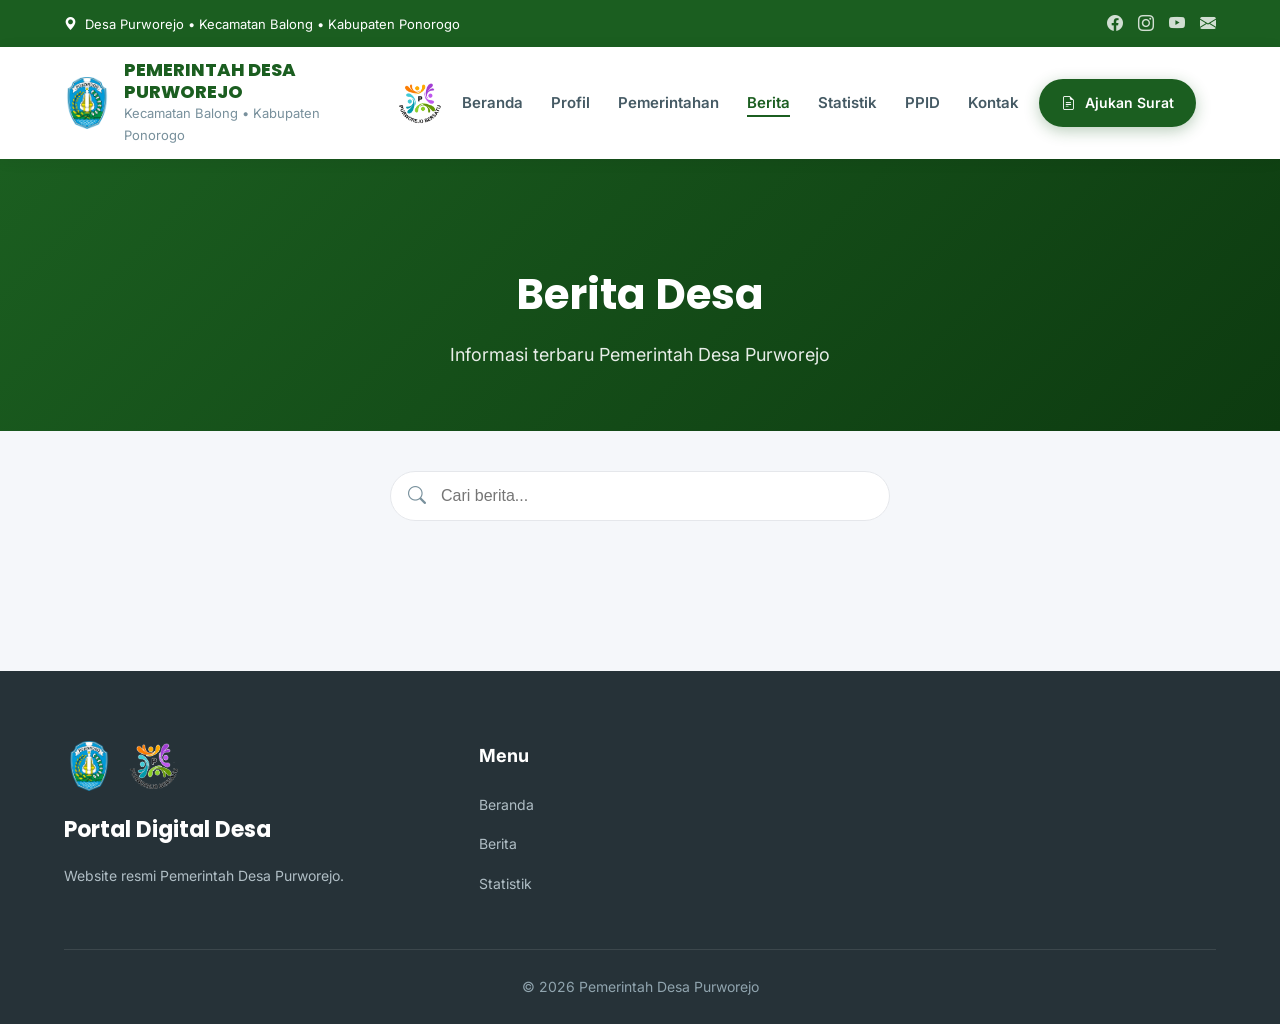
<file: berita.html>
<!DOCTYPE html>
<html lang="id">
<head>
    <meta charset="UTF-8">
    <meta name="viewport" content="width=device-width, initial-scale=1.0">
    <title>Berita Desa | Portal Digital Desa Purworejo</title>
    <link rel="preconnect" href="https://fonts.googleapis.com">
    <link href="https://fonts.googleapis.com/css2?family=Inter:wght@300;400;500;600;700;800&family=Poppins:wght@600;700;800&display=swap" rel="stylesheet">
    <link rel="stylesheet" href="https://cdn.jsdelivr.net/npm/bootstrap-icons@1.13.1/font/bootstrap-icons.min.css">
    <link href="https://unpkg.com/aos@2.3.4/dist/aos.css" rel="stylesheet">
    <link rel="stylesheet" href="css/style.css">
    <link rel="stylesheet" href="css/responsive.css">
</head>
<body>

<!-- LOADER -->
<div class="loader" id="loader">
    <div class="spinner"></div>
    <p>Memuat berita...</p>
</div>

<!-- TOPBAR -->
<section class="topbar">
    <div class="container topbar-content">
        <div class="top-left">
            <i class="bi bi-geo-alt-fill"></i>
            <span>Desa Purworejo • Kecamatan Balong • Kabupaten Ponorogo</span>
        </div>
        <div class="top-right">
            <a href="#"><i class="bi bi-facebook"></i></a>
            <a href="#"><i class="bi bi-instagram"></i></a>
            <a href="#"><i class="bi bi-youtube"></i></a>
            <a href="#"><i class="bi bi-envelope-fill"></i></a>
        </div>
    </div>
</section>

<!-- HEADER -->
<header class="header" id="header">
    <div class="container">
        <div class="navbar">
            <a href="index.html" class="logo">
                <img src="images/logo-ponorogo.png" alt="Logo Kabupaten Ponorogo" class="logo-kabupaten">
                <div class="logo-text">
                    <h2>PEMERINTAH DESA PURWOREJO</h2>
                    <span>Kecamatan Balong • Kabupaten Ponorogo</span>
                </div>
                <img src="images/logo-desa.png" alt="Logo Desa Purworejo" class="logo-desa">
            </a>
            <nav id="mainNav">
                <ul>
                    <li><a href="index.html">Beranda</a></li>
                    <li><a href="#" onclick="segeraHadir('Profil');return false;">Profil</a></li>
                    <li><a href="#" onclick="segeraHadir('Pemerintahan');return false;">Pemerintahan</a></li>
                    <li><a href="berita.html" class="active">Berita</a></li>
                    <li><a href="statistics.html">Statistik</a></li>
                    <li><a href="#" onclick="segeraHadir('PPID');return false;">PPID</a></li>
                    <li><a href="index.html#kontak">Kontak</a></li>
                </ul>
            </nav>
            <div class="header-button">
                <a href="https://purworejobersatu.github.io/surat-desa-purworejo/" target="_blank" rel="noopener" class="btn-primary">
                    <i class="bi bi-file-earmark-text"></i>
                    <span>Ajukan Surat</span>
                </a>
            </div>
            <button class="menu-toggle" id="menuToggle"><i class="bi bi-list"></i></button>
        </div>
    </div>
</header>

<!-- PAGE HEADER -->
<section class="page-header">
    <div class="container" data-aos="fade-up">
        <h1>Berita Desa</h1>
        <p>Informasi terbaru Pemerintah Desa Purworejo</p>
    </div>
</section>

<!-- SEARCH -->
<section class="news-search">
    <div class="container" data-aos="fade-up">
        <div class="search-box">
            <i class="bi bi-search"></i>
            <input type="text" id="searchBerita" placeholder="Cari berita...">
        </div>
    </div>
</section>

<!-- NEWS LIST -->
<section class="news-list">
    <div class="container">
        <div id="newsContainer" class="news-grid">
            <div class="loading-news">
                <div class="spinner-small"></div>
                <p>Memuat berita...</p>
            </div>
        </div>
    </div>
</section>

<!-- FOOTER -->
<footer class="footer">
    <div class="container">
        <div class="footer-grid">
            <div class="footer-brand">
                <div class="footer-logo">
                    <img src="images/logo-ponorogo.png" alt="Logo">
                    <img src="images/logo-desa.png" alt="Logo Desa">
                </div>
                <h3>Portal Digital Desa</h3>
                <p>Website resmi Pemerintah Desa Purworejo.</p>
            </div>
            <div class="footer-menu">
                <h4>Menu</h4>
                <ul>
                    <li><a href="index.html">Beranda</a></li>
                    <li><a href="berita.html">Berita</a></li>
                    <li><a href="statistics.html">Statistik</a></li>
                </ul>
            </div>
        </div>
        <div class="copyright">
            <p>© 2026 Pemerintah Desa Purworejo</p>
        </div>
    </div>
</footer>

<!-- SCRIPTS -->
<script src="https://unpkg.com/aos@2.3.4/dist/aos.js"></script>
<script src="js/config.js"></script>
<script src="js/helper.js"></script>
<script src="js/popup.js"></script>
<script src="js/api.js"></script>
<script src="js/berita.js"></script>

<script>
AOS.init({ duration: 800, once: true });
window.addEventListener('load', () => {
    document.getElementById('loader').classList.add('hide');
});
</script>

</body>
</html>
</file>
<file: css/style.css>
/* ==========================================
   PORTAL DIGITAL DESA PURWOREJO v2.0
   Modern Design + All Features
========================================== */

@import url('https://fonts.googleapis.com/css2?family=Inter:wght@300;400;500;600;700;800&family=Poppins:wght@600;700;800&display=swap');

:root {
    --primary: #1B5E20;
    --primary-light: #2E7D32;
    --primary-dark: #0D3B10;
    --secondary: #1565C0;
    --warning: #F9A825;
    --danger: #E53935;
    --white: #ffffff;
    --light: #F5F7FA;
    --dark: #263238;
    --text: #455A64;
    --text-light: #78909C;
    --border: #E5E7EB;
    --radius: 18px;
    --radius-sm: 12px;
    --shadow: 0 10px 35px rgba(0,0,0,.08);
    --shadow-lg: 0 20px 50px rgba(0,0,0,.12);
    --transition: .35s ease;
}

* { margin:0; padding:0; box-sizing:border-box; }
html { scroll-behavior:smooth; }
body { font-family:'Inter',sans-serif; background:var(--light); color:var(--text); line-height:1.7; overflow-x:hidden; }
img { display:block; width:100%; height:auto; }
a { text-decoration:none; color:inherit; transition:var(--transition); }
ul { list-style:none; }

.container { width:90%; max-width:1280px; margin:auto; }

/* ==========================================
   LOADER
========================================== */
.loader { position:fixed; top:0; left:0; width:100%; height:100%; background:#fff; display:flex; flex-direction:column; justify-content:center; align-items:center; z-index:99999; transition:opacity .5s, visibility .5s; }
.loader.hide { opacity:0; visibility:hidden; }
.spinner { width:60px; height:60px; border:6px solid #eee; border-top:6px solid var(--primary); border-radius:50%; animation:spin 1s linear infinite; }
.spinner-small { width:30px; height:30px; border:4px solid #eee; border-top:4px solid var(--primary); border-radius:50%; animation:spin 1s linear infinite; }
@keyframes spin { 100% { transform:rotate(360deg); } }

/* ==========================================
   BUTTONS
========================================== */
.btn-primary { display:inline-flex; align-items:center; gap:10px; padding:14px 28px; background:var(--primary); color:#fff; border-radius:50px; font-weight:600; transition:.3s; box-shadow:0 4px 15px rgba(27,94,32,.3); border:none; cursor:pointer; }
.btn-primary:hover { background:var(--primary-light); transform:translateY(-3px); box-shadow:0 8px 25px rgba(27,94,32,.4); }
.btn-secondary { display:inline-flex; align-items:center; gap:10px; padding:14px 28px; background:rgba(255,255,255,.2); border:2px solid rgba(255,255,255,.4); color:#fff; border-radius:50px; font-weight:600; transition:.3s; backdrop-filter:blur(10px); }
.btn-secondary:hover { background:rgba(255,255,255,.35); transform:translateY(-3px); }

/* ==========================================
   SECTION TITLE
========================================== */
.section-title { text-align:center; margin-bottom:60px; }
.section-title span { display:inline-block; padding:8px 18px; background:#E8F5E9; color:var(--primary); border-radius:50px; font-weight:700; font-size:14px; margin-bottom:15px; }
.section-title h2 { font-family:'Poppins',sans-serif; font-size:40px; color:var(--dark); margin-bottom:15px; }
.section-title p { max-width:700px; margin:auto; color:var(--text-light); }

/* ==========================================
   TOPBAR
========================================== */
.topbar { background:var(--primary); color:#fff; font-size:13px; padding:10px 0; }
.topbar-content { display:flex; justify-content:space-between; align-items:center; }
.top-left { display:flex; align-items:center; gap:8px; }
.top-right { display:flex; gap:15px; }
.top-right a { font-size:16px; color:#fff; opacity:.8; transition:.3s; }
.top-right a:hover { opacity:1; transform:translateY(-2px); }

/* ==========================================
   HEADER
========================================== */
.header { position:sticky; top:0; left:0; width:100%; z-index:1000; background:#fff; box-shadow:0 2px 15px rgba(0,0,0,.06); }
.navbar { display:grid; grid-template-columns:auto 1fr auto auto; align-items:center; gap:20px; padding:12px 0; }

.logo { display:flex; align-items:center; gap:14px; }
.logo-kabupaten { width:52px; height:52px; object-fit:contain; }
.logo-desa { width:44px; height:44px; object-fit:contain; }
.logo-text { display:flex; flex-direction:column; }
.logo-text h2 { font-family:'Poppins',sans-serif; font-size:18px; font-weight:800; color:var(--primary); line-height:1.2; }
.logo-text span { font-size:13px; color:var(--text-light); }

nav ul { display:flex; gap:28px; align-items:center; justify-content:center; }
nav a { font-size:15px; font-weight:600; color:var(--text); position:relative; padding:5px 0; }
nav a::after { content:''; position:absolute; bottom:0; left:0; width:0; height:2px; background:var(--primary); transition:width .3s; }
nav a:hover, nav a.active { color:var(--primary); }
nav a:hover::after, nav a.active::after { width:100%; }

.header-button { display:flex; align-items:center; }
.header-button .btn-primary { padding:12px 22px; font-size:14px; }
.header-button .btn-primary span { display:inline; }

.menu-toggle { display:none; font-size:28px; color:var(--dark); background:none; border:none; cursor:pointer; }

/* ==========================================
   HERO
========================================== */
.hero { padding-top:0; }
.hero-slide { position:relative; height:600px; overflow:hidden; border-radius:0; }
.hero-slide img { position:absolute; width:100%; height:100%; object-fit:cover; }
.overlay { position:absolute; width:100%; height:100%; background:linear-gradient(90deg, rgba(0,0,0,.7) 0%, rgba(0,0,0,.4) 50%, rgba(0,0,0,.1) 100%); }
.hero .container { position:relative; height:100%; display:flex; align-items:center; z-index:2; }
.hero-content { max-width:650px; color:#fff; }
.hero-badge { display:inline-block; padding:10px 22px; background:rgba(255,255,255,.18); backdrop-filter:blur(10px); border-radius:50px; margin-bottom:20px; font-size:14px; font-weight:500; }
.hero-content h1 { font-family:'Poppins',sans-serif; font-size:52px; line-height:1.1; margin-bottom:20px; }
.hero-content p { font-size:18px; color:rgba(255,255,255,.9); margin-bottom:35px; max-width:600px; }
.hero-button { display:flex; gap:15px; flex-wrap:wrap; }

.swiper-pagination-bullet { background:#fff; opacity:.5; width:10px; height:10px; }
.swiper-pagination-bullet-active { background:var(--warning); opacity:1; }

/* ==========================================
   RUNNING TEXT
========================================== */
.running-text { background:#fff; padding:16px 0; box-shadow:var(--shadow); position:relative; z-index:5; }
.running-wrapper { display:flex; align-items:center; gap:20px; }
.running-label { display:flex; align-items:center; gap:10px; background:var(--primary); color:#fff; padding:10px 20px; border-radius:50px; font-weight:700; font-size:14px; white-space:nowrap; }
.running-label i { font-size:18px; }
.running-wrapper marquee { font-size:15px; font-weight:500; color:var(--dark); flex:1; }

/* ==========================================
   QUICK MENU
========================================== */
.quick-menu { background:var(--light); padding:80px 0; }
.quick-grid { display:grid; grid-template-columns:repeat(6,1fr); gap:20px; }
.quick-card { background:#fff; border-radius:var(--radius); padding:30px 20px; text-align:center; box-shadow:var(--shadow); transition:.35s; border:1px solid #ECEFF1; }
.quick-card:hover { transform:translateY(-10px); box-shadow:var(--shadow-lg); }
.quick-icon { width:70px; height:70px; margin:0 auto 20px; border-radius:50%; display:flex; align-items:center; justify-content:center; background:#E8F5E9; color:var(--primary); font-size:32px; transition:.3s; }
.quick-icon.blue{
    background:#2F80ED;
    color:#fff;
}

.quick-icon.green{
    background:#4CAF50;
    color:#fff;
}

.quick-icon.purple{
    background:#8E44AD;
    color:#fff;
}

.quick-icon.orange{
    background:#F39C12;
    color:#fff;
}

.quick-icon.red{
    background:#E74C3C;
    color:#fff;
}

.quick-icon.teal{
    background:#16A085;
    color:#fff;
}
.quick-card:hover .quick-icon { background:var(--primary); color:#fff; transform:scale(1.1); }
.quick-card h3 { font-size:17px; margin-bottom:10px; color:var(--dark); }
.quick-card p { font-size:13px; color:var(--text-light); line-height:1.5; }

/* ==========================================
   STATISTIK
========================================== */
.statistics { background:#fff; padding:80px 0; }
.stat-grid { display:grid; grid-template-columns:repeat(4,1fr); gap:25px; }
.stat-card { background:linear-gradient(135deg,#fff,#F8FAFC); padding:35px 25px; border-radius:var(--radius); text-align:center; box-shadow:var(--shadow); transition:.35s; border:1px solid #ECEFF1; }
.stat-card:hover { transform:translateY(-8px); box-shadow:var(--shadow-lg); }
.stat-card i { font-size:40px; color:var(--primary); margin-bottom:18px; display:block; }
.stat-card h3 { font-size:38px; font-weight:800; color:var(--primary); margin-bottom:8px; }
.stat-card p { font-weight:600; color:var(--text); font-size:15px; }
.stat-cta { text-align:center; margin-top:40px; }

/* ==========================================
   SAMBUTAN
========================================== */
.welcome { background:var(--light); padding:80px 0; }
.welcome-wrapper { display:grid; grid-template-columns:380px 1fr; gap:60px; align-items:center; }
.welcome-photo { overflow:hidden; border-radius:var(--radius); box-shadow:var(--shadow); background:#fff; }
.welcome-photo img { height:480px; object-fit:cover; }
.welcome-content span { display:inline-block; padding:8px 18px; background:#E8F5E9; border-radius:50px; color:var(--primary); font-weight:700; font-size:14px; margin-bottom:20px; }
.welcome-content h2 { font-family:'Poppins',sans-serif; font-size:36px; color:var(--dark); margin-bottom:25px; }
.welcome-content p { margin-bottom:18px; font-size:16px; line-height:1.8; color:var(--text); }

/* ==========================================
   BERITA
========================================== */
.news { background:#fff; padding:80px 0; }
.news-grid { display:grid; grid-template-columns:repeat(3,1fr); gap:30px; }
.news-card { background:#fff; border-radius:var(--radius); overflow:hidden; box-shadow:var(--shadow); transition:.35s; border:1px solid #ECEFF1; }
.news-card:hover { transform:translateY(-10px); box-shadow:var(--shadow-lg); }
.news-card img { height:220px; object-fit:cover; transition:.5s; }
.news-card:hover img { transform:scale(1.05); }
.news-content { padding:25px; }
.news-content span { display:inline-block; font-size:13px; color:var(--primary); font-weight:700; margin-bottom:12px; }
.news-content h3 { font-size:20px; margin-bottom:15px; line-height:1.4; color:var(--dark); }
.news-content p { margin-bottom:20px; font-size:14px; color:var(--text-light); line-height:1.7; display:-webkit-box; -webkit-line-clamp:3; -webkit-box-orient:vertical; overflow:hidden; }
.news-content a { color:var(--primary); font-weight:700; display:inline-flex; align-items:center; gap:5px; }
.news-content a:hover { color:var(--warning); gap:10px; }
.news-cta { text-align:center; margin-top:40px; }
.loading-news { grid-column:1/-1; text-align:center; padding:60px; }
.loading-news p { margin-top:15px; color:var(--text-light); }

/* ==========================================
   LAYANAN
========================================== */
.services { background:var(--light); padding:80px 0; }
.services-grid { display:grid; grid-template-columns:repeat(3,1fr); gap:25px; }
.service-card { background:#fff; padding:40px 30px; border-radius:var(--radius); text-align:center; box-shadow:var(--shadow); transition:.35s; border:1px solid #ECEFF1; }
.service-card:hover { transform:translateY(-8px); box-shadow:var(--shadow-lg); }
.service-card i { font-size:45px; color:var(--primary); margin-bottom:20px; display:block; transition:.3s; }
.service-card:hover i { transform:scale(1.2); color:var(--secondary); }
.service-card h3 { font-size:20px; margin-bottom:12px; color:var(--dark); }
.service-card p { font-size:14px; color:var(--text-light); line-height:1.7; }

/* ==========================================
   APBDES
========================================== */
.budget { background:#fff; padding:80px 0; }
.budget-wrapper { display:grid; grid-template-columns:repeat(3,1fr); gap:25px; margin-bottom:40px; }
.budget-card { padding:35px; border-radius:var(--radius); text-align:center; color:#fff; position:relative; overflow:hidden; }
.budget-card::before { content:''; position:absolute; top:-50%; right:-50%; width:200px; height:200px; background:rgba(255,255,255,.1); border-radius:50%; }
.budget-card.income { background:linear-gradient(135deg, #1B5E20, #2E7D32); }
.budget-card.expense { background:linear-gradient(135deg, #1565C0, #1976D2); }
.budget-card.remain { background:linear-gradient(135deg, #F9A825, #F57F17); }
.budget-card i { font-size:40px; margin-bottom:15px; display:block; opacity:.9; }
.budget-card h3 { font-size:16px; margin-bottom:10px; opacity:.9; }
.budget-card h2 { font-size:28px; font-weight:800; }
.budget-chart { max-width:500px; margin:0 auto; }

/* ==========================================
   KONTAK
========================================== */
.contact { background:var(--light); padding:80px 0; }
.contact-wrapper { display:grid; grid-template-columns:1fr 1fr; gap:50px; align-items:start; }
.contact-info span { display:inline-block; padding:8px 18px; background:#E8F5E9; border-radius:50px; color:var(--primary); font-weight:700; font-size:14px; margin-bottom:20px; }
.contact-info h2 { font-family:'Poppins',sans-serif; font-size:36px; color:var(--dark); margin-bottom:20px; }
.contact-info p { margin-bottom:25px; line-height:1.8; }
.contact-info ul li { display:flex; align-items:center; gap:12px; margin-bottom:15px; font-size:15px; }
.contact-info ul li i { color:var(--primary); font-size:18px; }
.contact-form { background:#fff; padding:40px; border-radius:var(--radius); box-shadow:var(--shadow); }
.contact-form input, .contact-form textarea { width:100%; padding:14px 18px; margin-bottom:15px; border:1px solid var(--border); border-radius:var(--radius-sm); font-family:'Inter',sans-serif; font-size:15px; transition:.3s; }
.contact-form input:focus, .contact-form textarea:focus { outline:none; border-color:var(--primary); box-shadow:0 0 0 3px rgba(27,94,32,.1); }
.contact-form textarea { resize:vertical; min-height:120px; }

/* ==========================================
   FOOTER
========================================== */
.footer { background:var(--dark); padding:70px 0 0; color:#fff; }
.footer-grid { display:grid; grid-template-columns:2fr 1fr 1fr 1.5fr; gap:40px; margin-bottom:40px; }
.footer-brand .footer-logo { display:flex; gap:15px; margin-bottom:20px; }
.footer-brand .footer-logo img { width:50px; height:50px; object-fit:contain; }
.footer-brand h3 { font-family:'Poppins',sans-serif; font-size:22px; margin-bottom:15px; }
.footer-brand p { color:#b0bec5; line-height:1.8; margin-bottom:20px; font-size:14px; }
.footer-social { display:flex; gap:12px; }
.footer-social a { width:42px; height:42px; border-radius:50%; background:rgba(255,255,255,.1); display:flex; align-items:center; justify-content:center; font-size:18px; transition:.3s; }
.footer-social a:hover { background:var(--primary); transform:translateY(-3px); }
.footer-menu h4 { font-size:18px; margin-bottom:20px; color:#fff; }
.footer-menu ul li { margin-bottom:12px; }
.footer-menu ul li a { color:#b0bec5; font-size:14px; transition:.3s; }
.footer-menu ul li a:hover { color:#fff; padding-left:5px; }
.footer-contact h4 { font-size:18px; margin-bottom:20px; color:#fff; }
.footer-contact ul li { display:flex; align-items:flex-start; gap:10px; margin-bottom:12px; color:#b0bec5; font-size:14px; }
.footer-contact ul li i { color:var(--primary); margin-top:3px; }
.copyright { border-top:1px solid rgba(255,255,255,.1); padding:25px 0; text-align:center; font-size:14px; color:#90a4ae; }
.copyright i { color:#E53935; }

/* ==========================================
   FLOATING BUTTONS
========================================== */
.back-top { position:fixed; bottom:30px; right:30px; width:50px; height:50px; background:var(--primary); color:#fff; border-radius:50%; display:flex; align-items:center; justify-content:center; font-size:24px; opacity:0; visibility:hidden; transition:.3s; z-index:999; box-shadow:0 4px 15px rgba(27,94,32,.4); }
.back-top.show { opacity:1; visibility:visible; }
.back-top:hover { background:var(--primary-light); transform:translateY(-3px); }
.whatsapp { position:fixed; bottom:30px; left:30px; width:55px; height:55px; background:#25D366; color:#fff; border-radius:50%; display:flex; align-items:center; justify-content:center; font-size:26px; z-index:999; box-shadow:0 4px 15px rgba(37,211,102,.4); transition:.3s; }
.whatsapp:hover { transform:scale(1.1) rotate(10deg); }

/* ==========================================
   PAGE HEADER
========================================== */
.page-header { background:linear-gradient(135deg, var(--primary), var(--primary-dark)); color:#fff; padding:100px 0 60px; text-align:center; }
.page-header h1 { font-family:'Poppins',sans-serif; font-size:42px; margin-bottom:10px; }
.page-header p { opacity:.9; font-size:18px; }

.page-banner { padding:100px 0 50px; background:linear-gradient(135deg, #f7f9fc, #e8f5e9); }
.page-banner-content { text-align:center; }
.page-banner-content h1 { font-family:'Poppins',sans-serif; font-size:42px; font-weight:800; color:var(--dark); margin-bottom:15px; }
.page-banner-content p { font-size:18px; color:var(--text-light); max-width:700px; margin:auto; }

/* ==========================================
   NEWS SEARCH
========================================== */
.news-search { padding:40px 0; background:var(--light); }
.search-box { position:relative; max-width:500px; margin:0 auto; }
.search-box i { position:absolute; left:18px; top:50%; transform:translateY(-50%); color:var(--text-light); font-size:18px; }
.search-box input { width:100%; padding:15px 20px 15px 50px; border:1px solid var(--border); border-radius:50px; font-size:16px; transition:.3s; }
.search-box input:focus { outline:none; border-color:var(--primary); box-shadow:0 0 0 3px rgba(27,94,32,.1); }

/* ==========================================
   NEWS LIST PAGE
========================================== */
.news-list { padding:30px 0 80px; background:var(--light); }

/* ==========================================
   NEWS DETAIL
========================================== */
.news-detail { padding:60px 0; background:#fff; }
.back-news { display:inline-flex; align-items:center; gap:10px; margin-bottom:30px; color:var(--primary); font-weight:600; transition:.3s; }
.back-news:hover { color:var(--primary-dark); gap:15px; }
.detail-image { width:100%; height:450px; object-fit:cover; border-radius:var(--radius); margin-bottom:30px; box-shadow:var(--shadow); }
.detail-meta { color:#777; font-size:15px; margin-bottom:15px; }
.detail-meta span:first-child { color:var(--primary); font-weight:600; background:#E8F5E9; padding:4px 12px; border-radius:20px; }
#detailJudul { font-family:'Poppins',sans-serif; font-size:36px; line-height:1.4; color:var(--dark); margin-bottom:20px; }
.detail-author { display:flex; align-items:center; gap:10px; color:#666; margin-bottom:25px; }
.detail-author i { font-size:24px; color:var(--primary); }
.detail-content { font-size:17px; line-height:1.9; color:#444; margin:35px 0; }
.detail-content p { margin-bottom:20px; }
.detail-content h2 { color:var(--primary); margin:35px 0 20px; font-size:28px; }
.detail-content h3 { color:var(--primary); margin:30px 0 15px; font-size:22px; }
.detail-content img { width:100%; border-radius:var(--radius-sm); margin:25px 0; }
.detail-content ul { padding-left:25px; margin-bottom:25px; }
.detail-content li { margin-bottom:10px; }
.detail-tags { display:flex; flex-wrap:wrap; gap:10px; margin-top:30px; }
.detail-tags span { background:var(--primary); color:#fff; padding:8px 18px; border-radius:30px; font-size:13px; }

/* ==========================================
   STATISTICS PAGE
========================================== */
.statistics-filter { padding:30px 0; background:#f7f9fc; }
.filter-card { background:#fff; padding:35px; border-radius:var(--radius); box-shadow:var(--shadow); }
.filter-grid { display:grid; grid-template-columns:repeat(3,1fr); gap:25px; margin-top:25px; }
.filter-item { display:flex; flex-direction:column; }
.filter-item label { font-weight:600; margin-bottom:10px; color:var(--dark); display:flex; align-items:center; gap:8px; }
.filter-item label i { color:var(--primary); }
.filter-item select { padding:14px 16px; border:1px solid var(--border); border-radius:var(--radius-sm); font-size:15px; outline:none; transition:.3s; background:#fff; }
.filter-item select:focus { border-color:var(--primary); box-shadow:0 0 0 3px rgba(27,94,32,.1); }
.active-filter { display:flex; align-items:center; gap:10px; padding:14px 18px; background:#E8F5E9; border-left:5px solid var(--primary); border-radius:var(--radius-sm); margin-bottom:25px; }
.active-filter i { font-size:20px; color:var(--primary); }
.active-filter strong { color:var(--primary); }

.statistics-card { padding:30px 0 60px; background:#f7f9fc; }
.statistics-card .stat-grid { grid-template-columns:repeat(4,1fr); }
.stat-box { background:#fff; border-radius:var(--radius); padding:30px 20px; text-align:center; box-shadow:0 8px 25px rgba(0,0,0,.06); transition:.3s; }
.stat-box:hover { transform:translateY(-8px); box-shadow:0 18px 40px rgba(0,0,0,.12); }
.stat-box i { font-size:36px; color:var(--primary); margin-bottom:15px; display:block; }
.stat-box h2 { font-size:32px; font-weight:800; color:var(--dark); margin-bottom:8px; }
.stat-box span { font-size:14px; color:var(--text-light); }

.statistics-chart { padding:20px 0 60px; background:#f7f9fc; }
.chart-row { display:grid; grid-template-columns:1fr 1fr; gap:30px; margin-bottom:30px; }
.chart-card { background:#fff; border-radius:var(--radius); padding:35px; box-shadow:0 8px 25px rgba(0,0,0,.06); }
.chart-header { margin-bottom:30px; }
.chart-header h2 { font-size:24px; margin-bottom:8px; color:var(--dark); display:flex; align-items:center; gap:10px; }
.chart-header h2 i { color:var(--primary); }
.chart-header p { color:var(--text-light); font-size:15px; }

.statistics-table { padding:20px 0 60px; background:#f7f9fc; }
.table-card { background:#fff; padding:35px; border-radius:var(--radius); box-shadow:0 8px 25px rgba(0,0,0,.06); }
.table-responsive { overflow-x:auto; }
.table-card table { width:100%; border-collapse:collapse; margin-top:20px; }
.table-card th { background:var(--primary); color:#fff; padding:15px; font-weight:600; text-align:center; }
.table-card td { padding:14px; border-bottom:1px solid #ececec; text-align:center; }
.table-card tbody tr:hover { background:#f5f9ff; }

.statistics-info { padding:20px 0 60px; background:#f7f9fc; }
.info-card { background:#fff; padding:35px; border-radius:var(--radius); box-shadow:0 8px 25px rgba(0,0,0,.06); }
.info-grid { display:grid; grid-template-columns:repeat(3,1fr); gap:30px; margin:30px 0; }
.info-item { text-align:center; padding:20px; }
.info-item i { font-size:36px; color:var(--primary); margin-bottom:15px; display:block; }
.info-item h4 { margin-bottom:10px; color:var(--dark); }
.info-item p { color:var(--text-light); }
.status-online { color:#16a34a; font-weight:700; }
.export-button { display:flex; gap:15px; flex-wrap:wrap; justify-content:center; }
.export-button button { padding:14px 22px; border:none; border-radius:var(--radius-sm); cursor:pointer; font-weight:600; background:var(--primary); color:#fff; transition:.3s; display:flex; align-items:center; gap:8px; }
.export-button button:hover { transform:translateY(-2px); box-shadow:0 4px 15px rgba(27,94,32,.3); }

/* ==========================================
   POPUP SEGERA HADIR
========================================== */
.coming-modal { position:fixed; top:0; left:0; width:100%; height:100%; background:rgba(0,0,0,.55); display:none; justify-content:center; align-items:center; z-index:99999; animation:fadeIn .25s; }
.coming-content { background:#fff; width:420px; max-width:92%; border-radius:var(--radius); padding:40px; text-align:center; box-shadow:0 20px 50px rgba(0,0,0,.25); }
.coming-icon { font-size:60px; margin-bottom:15px; }
.coming-content h2 { color:var(--primary); margin-bottom:15px; font-family:'Poppins',sans-serif; }
.coming-content p { color:#555; line-height:1.7; margin-bottom:30px; }
.coming-content button { background:var(--primary); color:#fff; border:none; padding:12px 35px; border-radius:30px; cursor:pointer; font-size:16px; font-weight:600; transition:.3s; }
.coming-content button:hover { background:var(--primary-light); }
@keyframes fadeIn { from { opacity:0; } to { opacity:1; } }

/* ==========================================
   EMPTY STATE
========================================== */
.empty-news { grid-column:1/-1; text-align:center; padding:60px; color:var(--text-light); }
.empty-news i { font-size:48px; color:#ddd; margin-bottom:15px; display:block; }

/* ==========================================
   DATA DESA STATIS
========================================== */
.data-desa { background: #fff; padding: 80px 0; }
.data-grid { display: grid; grid-template-columns: repeat(6, 1fr); gap: 20px; }
.data-card { background: linear-gradient(135deg, #fff, #F8FAFC); padding: 30px 20px; border-radius: var(--radius); text-align: center; box-shadow: var(--shadow); transition: .35s; border: 1px solid #ECEFF1; }
.data-card:hover { transform: translateY(-8px); box-shadow: var(--shadow-lg); }
.data-icon { width: 60px; height: 60px; margin: 0 auto 15px; border-radius: 50%; display: flex; align-items: center; justify-content: center; background: #E8F5E9; color: var(--primary); font-size: 28px; }
.data-card h3 { font-size: 32px; font-weight: 800; color: var(--primary); margin-bottom: 8px; }
.data-card p { font-size: 13px; color: var(--text-light); line-height: 1.5; }
.data-card p small { display: block; margin-top: 5px; font-size: 11px; color: var(--text-muted); }

/* ==========================================
   USIA PENDUDUK
========================================== */
.usia-section { background: var(--light); padding: 80px 0; }
.usia-grid { display: grid; grid-template-columns: repeat(6, 1fr); gap: 20px; }
.usia-card { background: #fff; padding: 30px 15px; border-radius: var(--radius); text-align: center; box-shadow: var(--shadow); transition: .35s; }
.usia-card:hover { transform: translateY(-8px); }
.usia-icon { font-size: 36px; margin-bottom: 15px; }
.usia-card h3 { font-size: 28px; font-weight: 800; color: var(--primary); margin-bottom: 5px; }
.usia-card p { font-size: 13px; color: var(--text-light); }
.usia-card .usia-range { font-size: 11px; color: var(--text-muted); margin-top: 5px; }

/* Welcome photo caption */
.welcome-photo { position: relative; overflow: hidden; border-radius: var(--radius); box-shadow: var(--shadow); }
.photo-caption { position: absolute; bottom: 0; left: 0; right: 0; background: linear-gradient(transparent, rgba(0,0,0,.8)); padding: 30px 20px 20px; color: #fff; text-align: center; }
.photo-caption h4 { font-size: 18px; margin-bottom: 5px; }
.photo-caption p { font-size: 14px; opacity: .9; }

/* Contact social */
.contact-social { display: flex; gap: 12px; margin-top: 25px; }
.contact-social a { width: 45px; height: 45px; border-radius: 50%; background: var(--primary); color: #fff; display: flex; align-items: center; justify-content: center; font-size: 20px; transition: .3s; }
.contact-social a:hover { transform: translateY(-3px); background: var(--primary-light); }

/* Contact map */
.contact-map { border-radius: var(--radius); overflow: hidden; box-shadow: var(--shadow); min-height: 400px; }

/* Responsive data grid */
@media(max-width:1024px){
    .data-grid { grid-template-columns: repeat(3, 1fr); }
    .usia-grid { grid-template-columns: repeat(3, 1fr); }
}
@media(max-width:768px){
    .data-grid { grid-template-columns: repeat(2, 1fr); }
    .usia-grid { grid-template-columns: repeat(2, 1fr); }
    .contact-wrapper { grid-template-columns: 1fr; }
    .contact-map { min-height: 300px; }
}
</file>
<file: css/responsive.css>
/* ==========================================
   RESPONSIVE - PORTAL DIGITAL DESA v2.0
========================================== */

/* Large Tablet (1024px) */
@media(max-width:1024px){
    .container { width:95%; }
    .navbar { grid-template-columns:auto 1fr auto; }
    nav { display:none; position:absolute; top:100%; left:0; right:0; background:#fff; padding:20px; box-shadow:0 10px 30px rgba(0,0,0,.1); }
    nav.active { display:block; }
    nav ul { flex-direction:column; gap:15px; align-items:flex-start; }
    .menu-toggle { display:block; justify-self:end; }
    .header-button .btn-primary span { display:none; }
    .header-button .btn-primary { padding:10px 14px; }
    .hero-content h1 { font-size:42px; }
    .quick-grid { grid-template-columns:repeat(3,1fr); }
    .stat-grid { grid-template-columns:repeat(2,1fr); }
    .news-grid { grid-template-columns:repeat(2,1fr); }
    .services-grid { grid-template-columns:repeat(2,1fr); }
    .welcome-wrapper { grid-template-columns:1fr; gap:40px; }
    .welcome-photo { max-width:400px; margin:0 auto; }
    .welcome-photo img { height:400px; }
    .budget-wrapper { grid-template-columns:repeat(2,1fr); }
    .contact-wrapper { grid-template-columns:1fr; }
    .footer-grid { grid-template-columns:repeat(2,1fr); }
    .chart-row { grid-template-columns:1fr; }
    .statistics-card .stat-grid { grid-template-columns:repeat(2,1fr); }
    .filter-grid { grid-template-columns:repeat(2,1fr); }
    .info-grid { grid-template-columns:1fr; }
}

/* Tablet (768px) */
@media(max-width:768px){
    .top-left span { display:none; }
    .logo-text h2 { font-size:15px; }
    .logo-text span { font-size:11px; }
    .logo-kabupaten { width:40px; height:40px; }
    .logo-desa { width:36px; height:36px; }
    .hero-slide { height:500px; }
    .hero-content h1 { font-size:32px; }
    .hero-content p { font-size:16px; }
    .hero-button { flex-direction:column; }
    .btn-primary, .btn-secondary { width:100%; justify-content:center; }
    .quick-grid { grid-template-columns:repeat(2,1fr); }
    .section-title h2 { font-size:28px; }
    .stat-grid { grid-template-columns:repeat(2,1fr); }
    .news-grid { grid-template-columns:1fr; }
    .services-grid { grid-template-columns:1fr; }
    .budget-wrapper { grid-template-columns:1fr; }
    .footer-grid { grid-template-columns:1fr; gap:30px; }
    .detail-image { height:250px; }
    #detailJudul { font-size:26px; }
    .filter-grid { grid-template-columns:1fr; }
    .statistics-card .stat-grid { grid-template-columns:repeat(2,1fr); }
    .export-button { flex-direction:column; }
    .export-button button { width:100%; justify-content:center; }
}

/* Mobile (480px) */
@media(max-width:480px){
    .hero-slide { height:450px; }
    .hero-content h1 { font-size:26px; }
    .hero-badge { font-size:12px; padding:8px 16px; }
    .quick-grid { grid-template-columns:repeat(2,1fr); gap:12px; }
    .quick-card { padding:20px 12px; }
    .quick-icon { width:55px; height:55px; font-size:24px; }
    .quick-card h3 { font-size:14px; }
    .quick-card p { font-size:12px; }
    .stat-grid { grid-template-columns:repeat(2,1fr); gap:15px; }
    .stat-card { padding:25px 15px; }
    .stat-card h3 { font-size:28px; }
    .welcome-content h2 { font-size:26px; }
    .service-card { padding:30px 20px; }
    .page-header h1 { font-size:28px; }
    .page-banner-content h1 { font-size:28px; }
    .filter-item select { padding:12px; }
    .stat-box h2 { font-size:24px; }
    .chart-card { padding:20px; }
    .table-card { padding:20px; }
    .table-card th, .table-card td { padding:10px 8px; font-size:13px; }
    .info-item { padding:15px; }
    .whatsapp { width:45px; height:45px; font-size:20px; bottom:20px; left:20px; }
    .back-top { width:40px; height:40px; font-size:20px; bottom:20px; right:20px; }
}

/* Small Mobile (360px) */
@media(max-width:360px){
    .logo-text h2 { font-size:13px; }
    .hero-content h1 { font-size:22px; }
    .section-title h2 { font-size:24px; }
    .quick-grid { grid-template-columns:repeat(2,1fr); }
    .stat-grid { grid-template-columns:repeat(2,1fr); }
}
</file>
